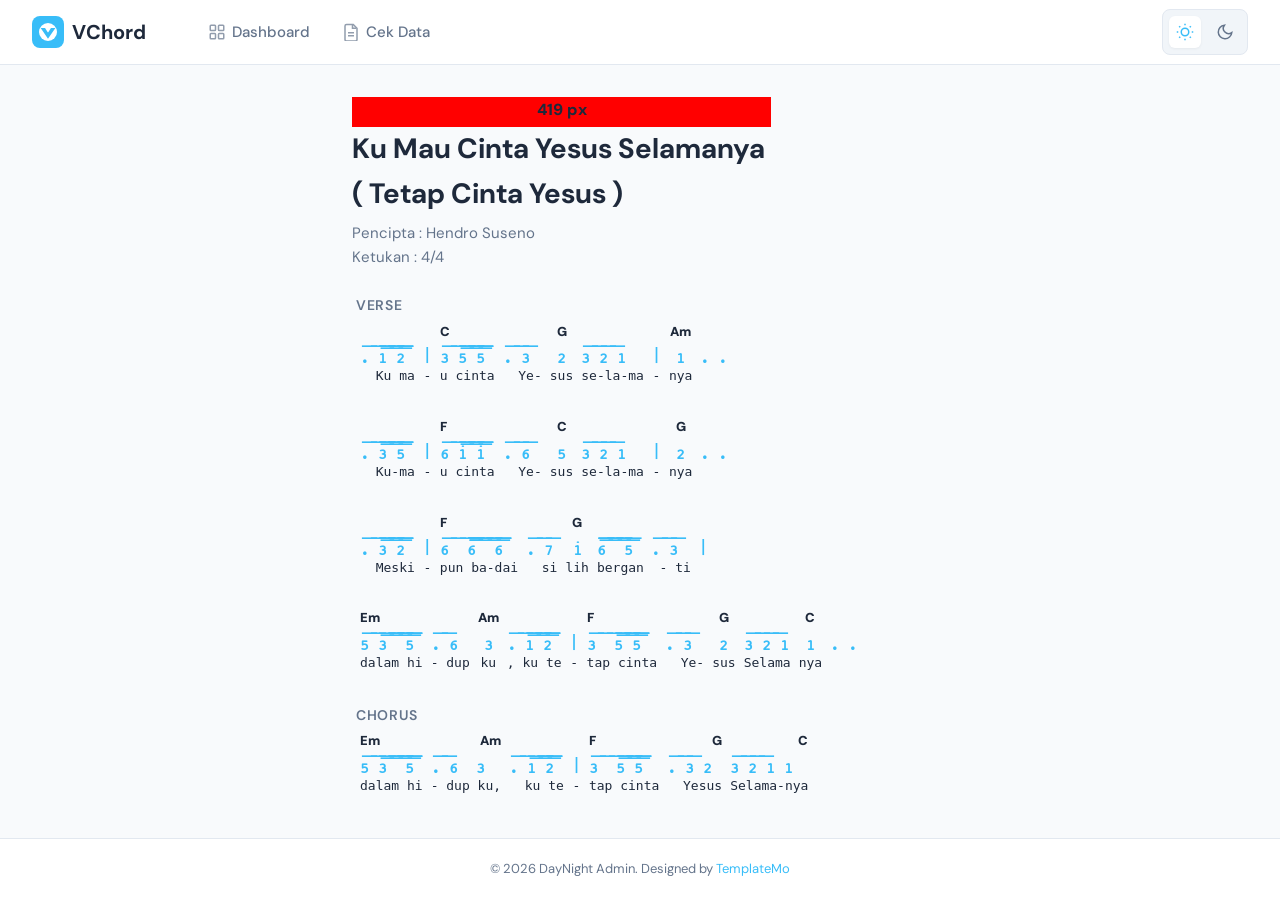
<file: index.html>
<!DOCTYPE html>
<html lang="en">

<head>
    <meta charset="UTF-8">
    <meta name="viewport" content="width=device-width, initial-scale=1.0">
    <title>VChord</title>
    <script>if (localStorage.getItem("daynight-theme") === "carbon") { document.documentElement.classList.add("carbon"); }</script>
    <link rel="stylesheet" href="css/templatemo-daynight-style.css">
    <link rel="stylesheet" href="css/style.css">
    <!-- TemplateMo 608 DayNight Admin https://templatemo.com/tm-608-daynight-admin -->
</head>

<body>

    <div id="modalOverlay" class="modal-overlay">
        <div class="modal">
            <div class="modal-header">
                <div class="modal-header-left">
                    <h2>Cek Data</h2>
                </div>
                <div class="modal-header-right">
                    <button id="closeModalBtn" class="modal-close">
                        X
                    </button>
                </div>
            </div>
            <div class="modal-body">

                <table id="checker" border="2">
                    <tr>
                        <td>Nama</td>
                        <td>Hasil</td>
                    </tr>
                </table>
            </div>
            <div class="modal-footer">
            </div>
        </div>
    </div>

    <!-- Mobile Menu Overlay -->
    <div class="mobile-menu-overlay"></div>

    <!-- Mobile Menu -->
    <div class="mobile-menu">
        <div class="mobile-menu-header">
            <a href="index.html" class="logo">
                <img src="images/logo.svg" alt="VChord Logo" style="width: 24px; height: 24px;">
                VChord
            </a>
            <button class="mobile-menu-close" onclick="closeMobileMenu()">
                <svg viewBox="0 0 24 24" fill="none" stroke="currentColor" stroke-width="2">
                    <line x1="18" y1="6" x2="6" y2="18" />
                    <line x1="6" y1="6" x2="18" y2="18" />
                </svg>
            </button>
        </div>
        <nav class="mobile-menu-nav">
            <a href="index.html">
                <svg viewBox="0 0 24 24" fill="none" stroke="currentColor" stroke-width="2">
                    <rect x="3" y="3" width="7" height="7" rx="1" />
                    <rect x="14" y="3" width="7" height="7" rx="1" />
                    <rect x="3" y="14" width="7" height="7" rx="1" />
                    <rect x="14" y="14" width="7" height="7" rx="1" />
                </svg>
                Dashboard
            </a>

            <button id="openModalBtn1" class="modal-button nav-btn">
                <svg viewBox="0 0 24 24" fill="none" stroke="currentColor" stroke-width="2">
                    <!-- bentuk kertas -->
                    <path d="M6 2h9l5 5v15a2 2 0 0 1-2 2H6a2 2 0 0 1-2-2V4a2 2 0 0 1 2-2z" />

                    <!-- lipatan pojok -->
                    <polyline points="14,2 14,7 19,7" />

                    <!-- garis isi dokumen -->
                    <line x1="8" y1="13" x2="16" y2="13" />
                    <line x1="8" y1="17" x2="16" y2="17" />
                </svg> Cek Data
            </button>
        </nav>
    </div>

    <div class="app-container">
        <!-- Top Navigation -->
        <nav class="top-nav">
            <div class="nav-container">
                <div class="nav-left">
                    <a href="#" class="logo">
                        <div class="logo-icon">
                            <img src="images/logo.svg" alt="VChord Logo" style="width: 24px; height: 24px;">
                        </div>
                        VChord
                    </a>
                    <div class="nav-menu">
                        <div class="nav-item">
                            <a href="index.html" class="nav-link"><svg viewBox="0 0 24 24" fill="none"
                                    stroke="currentColor" stroke-width="2">
                                    <rect x="3" y="3" width="7" height="7" rx="1" />
                                    <rect x="14" y="3" width="7" height="7" rx="1" />
                                    <rect x="3" y="14" width="7" height="7" rx="1" />
                                    <rect x="14" y="14" width="7" height="7" rx="1" />
                                </svg>Dashboard</a>
                        </div>
                        <div class="nav-item">
                            <button id="openModalBtn" class="modal-button nav-link">
                                <svg viewBox="0 0 24 24" fill="none" stroke="currentColor" stroke-width="2">
                                    <!-- bentuk kertas -->
                                    <path d="M6 2h9l5 5v15a2 2 0 0 1-2 2H6a2 2 0 0 1-2-2V4a2 2 0 0 1 2-2z" />

                                    <!-- lipatan pojok -->
                                    <polyline points="14,2 14,7 19,7" />

                                    <!-- garis isi dokumen -->
                                    <line x1="8" y1="13" x2="16" y2="13" />
                                    <line x1="8" y1="17" x2="16" y2="17" />
                                </svg>
                                Cek Data
                            </button>
                        </div>
                    </div>
                </div>
                <div class="nav-right">
                    <div class="theme-toggle">
                        <button class="theme-btn theme-btn-snow active" onclick="setTheme('snow')"
                            title="Snow Edition"><svg viewBox="0 0 24 24" fill="none" stroke="currentColor"
                                stroke-width="2">
                                <circle cx="12" cy="12" r="5" />
                                <line x1="12" y1="1" x2="12" y2="3" />
                                <line x1="12" y1="21" x2="12" y2="23" />
                                <line x1="4.22" y1="4.22" x2="5.64" y2="5.64" />
                                <line x1="18.36" y1="18.36" x2="19.78" y2="19.78" />
                                <line x1="1" y1="12" x2="3" y2="12" />
                                <line x1="21" y1="12" x2="23" y2="12" />
                                <line x1="4.22" y1="19.78" x2="5.64" y2="18.36" />
                                <line x1="18.36" y1="5.64" x2="19.78" y2="4.22" />
                            </svg></button>
                        <button class="theme-btn theme-btn-carbon" onclick="setTheme('carbon')"
                            title="Carbon Edition"><svg viewBox="0 0 24 24" fill="none" stroke="currentColor"
                                stroke-width="2">
                                <path d="M21 12.79A9 9 0 1 1 11.21 3 7 7 0 0 0 21 12.79z" />
                            </svg></button>
                    </div>
                    <button class="mobile-menu-btn" onclick="toggleMobileMenu()"><svg viewBox="0 0 24 24" fill="none"
                            stroke="currentColor" stroke-width="2">
                            <line x1="3" y1="12" x2="21" y2="12" />
                            <line x1="3" y1="6" x2="21" y2="6" />
                            <line x1="3" y1="18" x2="21" y2="18" />
                        </svg></button>
                </div>
            </div>
        </nav>

        <!-- Main Content -->
        <main class="main-content" id="main-content">

        </main>

        <!-- Footer -->
        <footer class="footer">
            <p>&copy; 2026 DayNight Admin. Designed by <a href="https://www.templatemo.com" target="_blank"
                    rel="nofollow">TemplateMo</a></p>
        </footer>
    </div>

    <script src="js/templatemo-daynight-script.js"></script>
    <script>
        const deviceWidth = window.innerWidth;
        loadPage('songs/Kumau Cinta Yesus Selamanya.html');
        function loadPage(page) {
            fetch(page)
                .then(res => res.text())
                .then(html => {
                    const main = document.getElementById('main-content');
                    main.innerHTML = html;

                    // ⬇️ tunggu render selesai
                    requestAnimationFrame(() => {
                        autoScaleMain();
                    });
                });
        }

        const observer = new MutationObserver(() => {
            autoScaleMain();
        });

        observer.observe(document.getElementById("main-content"), {
            childList: true,
            subtree: true
        });

        function autoScaleMain() {
            const table = document.getElementById("table-not-angka");

            const tableWidth = table.offsetWidth;

            checkConsole("Panjang Tabel Chord", tableWidth);
            checkConsole("Panjang Main Content", deviceWidth);

            if (tableWidth > deviceWidth) {
                table.style.transform = `scale(0.76)`;
                table.style.transformOrigin = "top left";
            } else {
                table.style.transform = "scale(1)";
            }
        }

        const body = document.body;
        const openBtn = document.getElementById("openModalBtn");
        const openBtn1 = document.getElementById("openModalBtn1");
        const closeBtn = document.getElementById("closeModalBtn");
        const overlay = document.getElementById("modalOverlay");

        openBtn1.onclick = () => {
            overlay.classList.add("show");
        };
        openBtn.onclick = () => {
            overlay.classList.add("show");
        };

        closeBtn.onclick = () => {
            overlay.classList.remove("show");
        };

        // klik di luar modal untuk menutup
        overlay.onclick = (e) => {
            if (e.target === overlay) {
                overlay.classList.remove("show");
            }
        };

        document.addEventListener("keydown", (e) => {
            if (e.key === "Escape") {
                const overlay = document.getElementById("modalOverlay");

                if (overlay.classList.contains("show")) {
                    overlay.classList.remove("show");
                }
            }
        });

        function checkConsole(nama, hasil){
            const table = document.getElementById("checker");
            const row = table.insertRow();
            const cell1 = row.insertCell(0);
            const cell2 = row.insertCell(1);
            cell1.textContent = nama;
            cell2.textContent = hasil;
        }
    </script>
</body>

</html>
</file>
<file: css/templatemo-daynight-style.css>
/* ========================================
   DayNight Admin - Flat/Minimal Dashboard
   Snow Edition (Light) / Carbon Edition (Dark)
   ======================================== */
   
/*

TemplateMo 608 DayNight Admin

https://templatemo.com/tm-608-daynight-admin

*/

@import url('https://fonts.googleapis.com/css2?family=DM+Sans:wght@400;500;600;700&display=swap');

* {
    margin: 0;
    padding: 0;
    box-sizing: border-box;
}

/* ===== CSS Variables - Snow Edition (Default) ===== */
:root {
    --bg-primary: #FFFFFF;
    --bg-secondary: #F8FAFC;
    --bg-surface: #F1F5F9;
    --border-color: #E2E8F0;
    --text-primary: #1E293B;
    --text-secondary: #64748B;
    --accent: #38BDF8;
    --accent-hover: #0EA5E9;
    --accent-light: rgba(56, 189, 248, 0.1);
    --success: #22C55E;
    --warning: #F59E0B;
    --danger: #EF4444;
    --shadow: 0 1px 3px rgba(0, 0, 0, 0.05);
    --shadow-md: 0 4px 12px rgba(0, 0, 0, 0.05);
    --transition: all 0.2s ease;
}

/* ===== Carbon Edition (Dark Mode) ===== */
/* Applied to html for instant load, and body for JS toggle */
html.carbon,
body.carbon {
    --bg-primary: #0F0F0F;
    --bg-secondary: #171717;
    --bg-surface: #1F1F1F;
    --border-color: #2E2E2E;
    --text-primary: #F5F5F5;
    --text-secondary: #A3A3A3;
    --accent: #38BDF8;
    --accent-hover: #7DD3FC;
    --accent-light: rgba(56, 189, 248, 0.15);
    --shadow: 0 1px 3px rgba(0, 0, 0, 0.3);
    --shadow-md: 0 4px 12px rgba(0, 0, 0, 0.4);
}

/* Ensure html inherits theme background for instant paint */
html {
    background: var(--bg-secondary);
}

/* ===== Base Styles ===== */
html {
    scroll-behavior: smooth;
}

body {
    font-family: 'DM Sans', -apple-system, BlinkMacSystemFont, sans-serif;
    background: var(--bg-secondary);
    color: var(--text-primary);
    min-height: 100vh;
    line-height: 1.6;
    transition: var(--transition);
}

a {
    text-decoration: none;
    color: inherit;
}

button {
    font-family: inherit;
    cursor: pointer;
    border: none;
    background: none;
    color: var(--text-primary);
}

input, select, textarea {
    font-family: inherit;
    font-size: 0.9375rem;
}

/* ===== Layout ===== */
.app-container {
    min-height: 100vh;
    display: flex;
    flex-direction: column;
}

.main-content {
    flex: 1;
    padding: 2rem;
    max-width: 1400px;
    margin: 0 auto;
    width: 100%;
}

/* ===== Top Navigation ===== */
.top-nav {
    background: var(--bg-primary);
    border-bottom: 1px solid var(--border-color);
    position: sticky;
    top: 0;
    z-index: 100;
    transition: var(--transition);
}

.nav-container {
    max-width: 1400px;
    margin: 0 auto;
    padding: 0 2rem;
    display: flex;
    align-items: center;
    justify-content: space-between;
    height: 64px;
}

.nav-left {
    display: flex;
    align-items: center;
    gap: 3rem;
}

.logo {
    font-size: 1.25rem;
    font-weight: 700;
    color: var(--text-primary);
    display: flex;
    align-items: center;
    gap: 0.5rem;
}

.logo-icon {
    width: 32px;
    height: 32px;
    background: var(--accent);
    border-radius: 8px;
    display: flex;
    align-items: center;
    justify-content: center;
}

.logo-icon svg {
    width: 18px;
    height: 18px;
    fill: white;
}

/* ===== Navigation Menu ===== */
.nav-menu {
    display: flex;
    align-items: center;
    gap: 0.25rem;
}

.nav-item {
    position: relative;
}

.nav-link {
    display: flex;
    align-items: center;
    gap: 0.375rem;
    padding: 0.5rem 0.875rem;
    color: var(--text-secondary);
    font-size: 0.9375rem;
    font-weight: 500;
    border-radius: 6px;
    transition: var(--transition);
}

.nav-link:hover {
    color: var(--text-primary);
    background: var(--bg-surface);
}

.nav-link.active {
    color: var(--accent);
    background: var(--accent-light);
}

.nav-link svg {
    width: 18px;
    height: 18px;
    opacity: 0.7;
}

.dropdown-arrow {
    width: 12px !important;
    height: 12px !important;
    transition: transform 0.2s ease;
}

/* ===== Dropdown Menu ===== */
.dropdown-menu {
    position: absolute;
    top: 100%;
    left: 0;
    margin-top: 0.5rem;
    background: var(--bg-primary);
    border: 1px solid var(--border-color);
    border-radius: 8px;
    box-shadow: var(--shadow-md);
    min-width: 200px;
    opacity: 0;
    visibility: hidden;
    transform: translateY(-8px);
    transition: all 0.2s ease;
    z-index: 200;
}

.nav-item:hover .dropdown-menu {
    opacity: 1;
    visibility: visible;
    transform: translateY(0);
}

.nav-item:hover .dropdown-arrow {
    transform: rotate(180deg);
}

.dropdown-menu a {
    display: block;
    padding: 0.625rem 1rem;
    color: var(--text-secondary);
    font-size: 0.875rem;
    transition: var(--transition);
}

.dropdown-menu a:hover {
    color: var(--text-primary);
    background: var(--bg-surface);
}

.dropdown-menu a:first-child {
    border-radius: 8px 8px 0 0;
}

.dropdown-menu a:last-child {
    border-radius: 0 0 8px 8px;
}

/* ===== Nav Right ===== */
.nav-right {
    display: flex;
    align-items: center;
    gap: 1rem;
}

/* ===== Theme Toggle ===== */
.theme-toggle {
    display: flex;
    align-items: center;
    gap: 0.5rem;
    padding: 0.375rem;
    background: var(--bg-surface);
    border-radius: 8px;
    border: 1px solid var(--border-color);
}

.theme-btn {
    display: flex;
    align-items: center;
    justify-content: center;
    width: 32px;
    height: 32px;
    border-radius: 6px;
    color: var(--text-secondary);
    transition: var(--transition);
}

.theme-btn:hover {
    color: var(--text-primary);
}

.theme-btn.active {
    background: var(--bg-primary);
    color: var(--accent);
    box-shadow: var(--shadow);
}

.theme-btn svg {
    width: 18px;
    height: 18px;
}

/* ===== User Menu ===== */
.user-menu {
    display: flex;
    align-items: center;
    gap: 0.75rem;
    padding: 0.375rem 0.75rem 0.375rem 0.375rem;
    background: var(--bg-surface);
    border-radius: 8px;
    border: 1px solid var(--border-color);
    cursor: pointer;
    transition: var(--transition);
}

.user-menu:hover {
    border-color: var(--accent);
}

.user-avatar {
    width: 32px;
    height: 32px;
    border-radius: 6px;
    background: linear-gradient(135deg, var(--accent), var(--accent-hover));
    display: flex;
    align-items: center;
    justify-content: center;
    color: white;
    font-weight: 600;
    font-size: 0.875rem;
}

.user-name {
    font-size: 0.875rem;
    font-weight: 500;
    color: var(--text-primary);
}

/* Logout Button */
.btn-logout {
    display: flex;
    align-items: center;
    justify-content: center;
    width: 36px;
    height: 36px;
    border-radius: 8px;
    color: var(--text-secondary);
    transition: var(--transition);
}

.btn-logout:hover {
    background: rgba(239, 68, 68, 0.1);
    color: var(--danger);
}

.btn-logout svg {
    width: 18px;
    height: 18px;
}

/* ===== Page Header ===== */
.page-header {
    margin-bottom: 2rem;
}

.greeting {
    font-size: 1.75rem;
    font-weight: 700;
    color: var(--text-primary);
    margin-bottom: 0.25rem;
}

.greeting-sub {
    color: var(--text-secondary);
    font-size: 0.9375rem;
}

/* ===== Cards ===== */
.card {
    background: var(--bg-primary);
    border: 1px solid var(--border-color);
    border-radius: 12px;
    padding: 1.5rem;
    transition: var(--transition);
    overflow: hidden;
}

.card:hover {
    box-shadow: var(--shadow-md);
}

.card-header {
    display: flex;
    align-items: center;
    justify-content: space-between;
    margin-bottom: 1.25rem;
}

.card-title {
    font-size: 1rem;
    font-weight: 600;
    color: var(--text-primary);
}

.card-subtitle {
    font-size: 0.8125rem;
    color: var(--text-secondary);
    margin-top: 0.125rem;
}

/* ===== Stats Grid ===== */
.stats-grid {
    display: grid;
    grid-template-columns: repeat(4, 1fr);
    gap: 1.5rem;
    margin-bottom: 2rem;
}

.stat-card {
    background: var(--bg-primary);
    border: 1px solid var(--border-color);
    border-radius: 12px;
    padding: 1.25rem;
    transition: var(--transition);
}

.stat-card:hover {
    border-color: var(--accent);
}

.stat-label {
    font-size: 0.8125rem;
    color: var(--text-secondary);
    margin-bottom: 0.5rem;
}

.stat-value {
    font-size: 1.75rem;
    font-weight: 700;
    color: var(--text-primary);
    margin-bottom: 0.5rem;
}

.stat-change {
    display: flex;
    align-items: center;
    gap: 0.25rem;
    font-size: 0.8125rem;
    font-weight: 500;
}

.stat-change.positive {
    color: var(--success);
}

.stat-change.negative {
    color: var(--danger);
}

.stat-change svg {
    width: 14px;
    height: 14px;
}

/* ===== Date Range Picker ===== */
.date-picker {
    display: flex;
    align-items: center;
    gap: 0.25rem;
    background: var(--bg-surface);
    border: 1px solid var(--border-color);
    border-radius: 8px;
    padding: 0.25rem;
}

.date-btn {
    padding: 0.5rem 0.875rem;
    font-size: 0.8125rem;
    font-weight: 500;
    color: var(--text-secondary);
    border-radius: 6px;
    transition: var(--transition);
}

.date-btn:hover {
    color: var(--text-primary);
}

.date-btn.active {
    background: var(--bg-primary);
    color: var(--accent);
    box-shadow: var(--shadow);
}

/* ===== Pure CSS Charts ===== */
.chart-container {
    padding: 1rem 0;
}

/* Chart Scroll Container - Per Card Section */
.chart-scroll {
    overflow-x: auto;
    -webkit-overflow-scrolling: touch;
    padding-bottom: 0.5rem;
}

.chart-scroll::-webkit-scrollbar {
    height: 8px;
}

.chart-scroll::-webkit-scrollbar-track {
    background: var(--bg-surface);
    border-radius: 4px;
}

.chart-scroll::-webkit-scrollbar-thumb {
    background: var(--border-color);
    border-radius: 4px;
}

.chart-scroll::-webkit-scrollbar-thumb:hover {
    background: var(--text-secondary);
}

.chart-scroll-inner {
    min-width: 600px;
}

/* Card content scroll wrapper */
.card-scroll {
    overflow-x: auto;
    -webkit-overflow-scrolling: touch;
    padding-bottom: 0.5rem;
}

.card-scroll::-webkit-scrollbar {
    height: 8px;
}

.card-scroll::-webkit-scrollbar-track {
    background: var(--bg-surface);
    border-radius: 4px;
}

.card-scroll::-webkit-scrollbar-thumb {
    background: var(--border-color);
    border-radius: 4px;
}

.card-scroll-inner {
    min-width: 500px;
}

/* Bar Chart */
.bar-chart {
    display: flex;
    align-items: flex-end;
    justify-content: space-between;
    height: 200px;
    padding: 1rem 0 1rem 3rem;
    border-bottom: 1px solid var(--border-color);
    position: relative;
}

/* Y-Axis */
.y-axis {
    position: absolute;
    left: 0;
    top: 1rem;
    bottom: 1rem;
    display: flex;
    flex-direction: column;
    justify-content: space-between;
    width: 2.5rem;
}

.y-axis-label {
    font-size: 0.6875rem;
    color: var(--text-secondary);
    text-align: right;
    padding-right: 0.5rem;
}

.y-axis-lines {
    position: absolute;
    left: 3rem;
    right: 0;
    top: 1rem;
    bottom: 1rem;
    display: flex;
    flex-direction: column;
    justify-content: space-between;
    pointer-events: none;
}

.y-axis-line {
    border-top: 1px dashed var(--border-color);
    width: 100%;
}

.bar-group {
    display: flex;
    flex-direction: column;
    align-items: center;
    gap: 0.5rem;
    flex: 1;
}

.bar-wrapper {
    display: flex;
    align-items: flex-end;
    gap: 4px;
    height: 160px;
}

.bar {
    width: 24px;
    border-radius: 4px 4px 0 0;
    transition: all 0.3s ease;
}

.bar.current {
    background: var(--accent);
}

.bar.previous {
    background: var(--border-color);
}

.bar:hover {
    opacity: 0.8;
    transform: scaleY(1.02);
    transform-origin: bottom;
}

.bar-label {
    font-size: 0.75rem;
    color: var(--text-secondary);
}

/* Line Chart */
.line-chart {
    position: relative;
    height: 200px;
    margin: 1rem 0;
}

.line-chart-svg {
    width: 100%;
    height: 100%;
}

.line-chart-path {
    fill: none;
    stroke: var(--accent);
    stroke-width: 2;
    stroke-linecap: round;
    stroke-linejoin: round;
}

.line-chart-area {
    fill: url(#gradient);
    opacity: 0.3;
}

.line-chart-dot {
    fill: var(--accent);
    stroke: var(--bg-primary);
    stroke-width: 2;
}

/* Progress Bar */
.progress-bar {
    height: 8px;
    background: var(--bg-surface);
    border-radius: 4px;
    overflow: hidden;
}

.progress-fill {
    height: 100%;
    border-radius: 4px;
    transition: width 0.5s ease;
}

.progress-fill.accent {
    background: var(--accent);
}

.progress-fill.success {
    background: var(--success);
}

.progress-fill.warning {
    background: var(--warning);
}

.progress-fill.danger {
    background: var(--danger);
}

/* Donut Chart */
.donut-chart {
    width: 120px;
    height: 120px;
    position: relative;
}

.donut-chart svg {
    width: 100%;
    height: 100%;
    transform: rotate(-90deg);
}

.donut-ring {
    fill: none;
    stroke: var(--bg-surface);
    stroke-width: 12;
}

.donut-segment {
    fill: none;
    stroke-width: 12;
    stroke-linecap: round;
    transition: stroke-dashoffset 0.5s ease;
}

.donut-center {
    position: absolute;
    top: 50%;
    left: 50%;
    transform: translate(-50%, -50%);
    text-align: center;
}

.donut-value {
    font-size: 1.25rem;
    font-weight: 700;
    color: var(--text-primary);
}

.donut-label {
    font-size: 0.6875rem;
    color: var(--text-secondary);
}

/* Chart Legend */
.chart-legend {
    display: flex;
    align-items: center;
    gap: 1.5rem;
    margin-top: 1rem;
}

.legend-item {
    display: flex;
    align-items: center;
    gap: 0.5rem;
    font-size: 0.8125rem;
    color: var(--text-secondary);
}

.legend-dot {
    width: 10px;
    height: 10px;
    border-radius: 50%;
}

.legend-dot.current {
    background: var(--accent);
}

.legend-dot.previous {
    background: var(--border-color);
}

/* ===== Activity Feed ===== */
.activity-feed {
    display: flex;
    flex-direction: column;
}

.activity-item {
    display: flex;
    gap: 1rem;
    padding: 1rem 0;
    border-bottom: 1px solid var(--border-color);
}

.activity-item:last-child {
    border-bottom: none;
}

.activity-icon {
    width: 36px;
    height: 36px;
    border-radius: 8px;
    display: flex;
    align-items: center;
    justify-content: center;
    flex-shrink: 0;
}

.activity-icon.blue {
    background: var(--accent-light);
    color: var(--accent);
}

.activity-icon.green {
    background: rgba(34, 197, 94, 0.1);
    color: var(--success);
}

.activity-icon.orange {
    background: rgba(245, 158, 11, 0.1);
    color: var(--warning);
}

.activity-icon svg {
    width: 18px;
    height: 18px;
}

.activity-content {
    flex: 1;
}

.activity-text {
    font-size: 0.875rem;
    color: var(--text-primary);
    margin-bottom: 0.25rem;
}

.activity-text strong {
    font-weight: 600;
}

.activity-time {
    font-size: 0.75rem;
    color: var(--text-secondary);
}

/* ===== Two Column Layout ===== */
.two-col {
    display: grid;
    grid-template-columns: 1fr 1fr;
    gap: 1.5rem;
}

/* ===== Buttons ===== */
.btn {
    display: inline-flex;
    align-items: center;
    justify-content: center;
    gap: 0.5rem;
    padding: 0.625rem 1.25rem;
    font-size: 0.875rem;
    font-weight: 500;
    border-radius: 8px;
    transition: var(--transition);
}

.btn svg {
    width: 16px;
    height: 16px;
}

.btn-primary {
    background: var(--accent);
    color: white;
}

.btn-primary:hover {
    background: var(--accent-hover);
}

.btn-secondary {
    background: var(--bg-surface);
    color: var(--text-primary);
    border: 1px solid var(--border-color);
}

.btn-secondary:hover {
    border-color: var(--accent);
    color: var(--accent);
}

.btn-ghost {
    color: var(--text-secondary);
}

.btn-ghost:hover {
    color: var(--accent);
    background: var(--accent-light);
}

/* ===== Form Elements ===== */
.form-group {
    margin-bottom: 1.25rem;
}

.form-label {
    display: block;
    font-size: 0.8125rem;
    font-weight: 500;
    color: var(--text-secondary);
    margin-bottom: 0.5rem;
}

.form-input {
    width: 100%;
    padding: 0.75rem 1rem;
    background: var(--bg-surface);
    border: 1px solid var(--border-color);
    border-radius: 8px;
    color: var(--text-primary);
    transition: var(--transition);
}

.form-input:hover {
    border-color: var(--text-secondary);
}

.form-input:focus {
    outline: none;
    border-color: var(--accent);
    box-shadow: 0 0 0 3px var(--accent-light);
}

.form-input::placeholder {
    color: var(--text-secondary);
}

/* ===== Tables ===== */
.table-container {
    overflow-x: auto;
}

table {
    width: 100%;
    border-collapse: collapse;
}

th, td {
    padding: 1rem;
    text-align: left;
    border-bottom: 1px solid var(--border-color);
}

th {
    font-size: 0.75rem;
    font-weight: 600;
    text-transform: uppercase;
    letter-spacing: 0.05em;
    color: var(--text-secondary);
    background: var(--bg-surface);
}

td {
    font-size: 0.875rem;
    color: var(--text-primary);
}

tr:hover td {
    background: var(--bg-surface);
}

/* ===== Badges ===== */
.badge {
    display: inline-flex;
    align-items: center;
    padding: 0.25rem 0.625rem;
    font-size: 0.75rem;
    font-weight: 500;
    border-radius: 6px;
}

.badge-blue {
    background: var(--accent-light);
    color: var(--accent);
}

.badge-green {
    background: rgba(34, 197, 94, 0.1);
    color: var(--success);
}

.badge-orange {
    background: rgba(245, 158, 11, 0.1);
    color: var(--warning);
}

.badge-red {
    background: rgba(239, 68, 68, 0.1);
    color: var(--danger);
}

/* ===== Avatar Group ===== */
.avatar-group {
    display: flex;
}

.avatar {
    width: 28px;
    height: 28px;
    border-radius: 50%;
    border: 2px solid var(--bg-primary);
    margin-left: -8px;
    background: var(--bg-surface);
    display: flex;
    align-items: center;
    justify-content: center;
    font-size: 0.6875rem;
    font-weight: 600;
    color: var(--text-secondary);
}

.avatar:first-child {
    margin-left: 0;
}

.avatar.blue {
    background: var(--accent);
    color: white;
}

.avatar.green {
    background: var(--success);
    color: white;
}

.avatar.orange {
    background: var(--warning);
    color: white;
}

.avatar.purple {
    background: #A855F7;
    color: white;
}

/* ===== Footer ===== */
.footer {
    background: var(--bg-primary);
    border-top: 1px solid var(--border-color);
    padding: 1.25rem 2rem;
    text-align: center;
    margin-top: auto;
}

.footer p {
    font-size: 0.8125rem;
    color: var(--text-secondary);
}

.footer a {
    color: var(--accent);
    transition: var(--transition);
}

.footer a:hover {
    color: var(--accent-hover);
}

/* ===== Kanban Board ===== */
.kanban-board {
    display: grid;
    grid-template-columns: repeat(4, 1fr);
    gap: 1.5rem;
}

.kanban-column {
    background: var(--bg-surface);
    border-radius: 12px;
    padding: 1rem;
    min-height: 400px;
}

.kanban-header {
    display: flex;
    align-items: center;
    justify-content: space-between;
    margin-bottom: 1rem;
    padding-bottom: 0.75rem;
    border-bottom: 1px solid var(--border-color);
}

.kanban-title {
    font-size: 0.8125rem;
    font-weight: 600;
    color: var(--text-primary);
}

.kanban-count {
    font-size: 0.75rem;
    color: var(--text-secondary);
    background: var(--bg-primary);
    padding: 0.125rem 0.5rem;
    border-radius: 4px;
}

.kanban-cards {
    display: flex;
    flex-direction: column;
    gap: 0.75rem;
}

.kanban-card {
    background: var(--bg-primary);
    border: 1px solid var(--border-color);
    border-radius: 8px;
    padding: 1rem;
    cursor: pointer;
    transition: var(--transition);
}

.kanban-card:hover {
    border-color: var(--accent);
    box-shadow: var(--shadow-md);
}

.kanban-card-title {
    font-size: 0.875rem;
    font-weight: 500;
    color: var(--text-primary);
    margin-bottom: 0.5rem;
}

.kanban-card-desc {
    font-size: 0.8125rem;
    color: var(--text-secondary);
    margin-bottom: 0.75rem;
    line-height: 1.4;
}

.kanban-card-footer {
    display: flex;
    align-items: center;
    justify-content: space-between;
}

.kanban-card-meta {
    display: flex;
    align-items: center;
    gap: 0.5rem;
}

/* ===== Inbox Split Pane ===== */
.inbox-container {
    display: grid;
    grid-template-columns: 380px 1fr;
    gap: 0;
    background: var(--bg-primary);
    border: 1px solid var(--border-color);
    border-radius: 12px;
    overflow: hidden;
    height: calc(100vh - 200px);
    min-height: 500px;
}

.inbox-list {
    border-right: 1px solid var(--border-color);
    overflow-y: auto;
}

.inbox-header {
    padding: 1.25rem;
    border-bottom: 1px solid var(--border-color);
    position: sticky;
    top: 0;
    background: var(--bg-primary);
    z-index: 10;
}

.inbox-search {
    display: flex;
    align-items: center;
    gap: 0.75rem;
    padding: 0.625rem 1rem;
    background: var(--bg-surface);
    border: 1px solid var(--border-color);
    border-radius: 8px;
}

.inbox-search svg {
    width: 18px;
    height: 18px;
    color: var(--text-secondary);
}

.inbox-search input {
    flex: 1;
    border: none;
    background: none;
    color: var(--text-primary);
    outline: none;
}

.inbox-search input::placeholder {
    color: var(--text-secondary);
}

.message-list {
    display: flex;
    flex-direction: column;
}

.message-item {
    display: flex;
    gap: 0.75rem;
    padding: 1rem 1.25rem;
    border-bottom: 1px solid var(--border-color);
    cursor: pointer;
    transition: var(--transition);
}

.message-item:hover {
    background: var(--bg-surface);
}

.message-item.active {
    background: var(--accent-light);
    border-left: 3px solid var(--accent);
}

.message-item.unread .message-sender {
    font-weight: 600;
}

.message-avatar {
    width: 40px;
    height: 40px;
    border-radius: 50%;
    background: var(--accent);
    display: flex;
    align-items: center;
    justify-content: center;
    color: white;
    font-weight: 600;
    font-size: 0.875rem;
    flex-shrink: 0;
}

.message-content {
    flex: 1;
    min-width: 0;
}

.message-header {
    display: flex;
    align-items: center;
    justify-content: space-between;
    margin-bottom: 0.25rem;
}

.message-sender {
    font-size: 0.875rem;
    color: var(--text-primary);
}

.message-time {
    font-size: 0.75rem;
    color: var(--text-secondary);
}

.message-subject {
    font-size: 0.8125rem;
    color: var(--text-primary);
    margin-bottom: 0.25rem;
    white-space: nowrap;
    overflow: hidden;
    text-overflow: ellipsis;
}

.message-preview {
    font-size: 0.8125rem;
    color: var(--text-secondary);
    white-space: nowrap;
    overflow: hidden;
    text-overflow: ellipsis;
}

/* Message View */
.message-view {
    display: flex;
    flex-direction: column;
    height: 100%;
	overflow: auto;
}

.message-view-header {
    padding: 1.25rem;
    border-bottom: 1px solid var(--border-color);
}

.message-view-subject {
    font-size: 1.25rem;
    font-weight: 600;
    color: var(--text-primary);
    margin-bottom: 0.75rem;
}

.message-view-meta {
    display: flex;
    align-items: center;
    gap: 1rem;
}

.message-view-sender {
    display: flex;
    align-items: center;
    gap: 0.75rem;
}

.message-view-sender-name {
    font-size: 0.875rem;
    font-weight: 500;
    color: var(--text-primary);
}

.message-view-sender-email {
    font-size: 0.8125rem;
    color: var(--text-secondary);
}

.message-view-date {
    font-size: 0.8125rem;
    color: var(--text-secondary);
    margin-left: auto;
}

.message-view-body {
    flex: 1;
    padding: 1.5rem;
    overflow-y: auto;
}

.message-view-body p {
    margin-bottom: 1rem;
    line-height: 1.7;
    color: var(--text-primary);
}

.message-view-reply {
    padding: 1.25rem;
    border-top: 1px solid var(--border-color);
}

.reply-input {
    width: 100%;
    padding: 1rem;
    background: var(--bg-surface);
    border: 1px solid var(--border-color);
    border-radius: 8px;
    color: var(--text-primary);
    resize: none;
    min-height: 100px;
}

.reply-input:focus {
    outline: none;
    border-color: var(--accent);
}

.reply-actions {
    display: flex;
    justify-content: flex-end;
    gap: 0.75rem;
    margin-top: 0.75rem;
}

/* ===== Settings Page ===== */
.settings-nav {
    display: flex;
    gap: 0.5rem;
    margin-bottom: 2rem;
    padding-bottom: 1rem;
    border-bottom: 1px solid var(--border-color);
}

.settings-nav-link {
    padding: 0.5rem 1rem;
    font-size: 0.875rem;
    font-weight: 500;
    color: var(--text-secondary);
    border-radius: 6px;
    transition: var(--transition);
}

.settings-nav-link:hover {
    color: var(--text-primary);
    background: var(--bg-surface);
}

.settings-nav-link.active {
    color: var(--accent);
    background: var(--accent-light);
}

.settings-section {
    margin-bottom: 2.5rem;
}

.settings-title {
    font-size: 1.125rem;
    font-weight: 600;
    color: var(--text-primary);
    margin-bottom: 0.5rem;
}

.settings-desc {
    font-size: 0.875rem;
    color: var(--text-secondary);
    margin-bottom: 1.5rem;
}

.settings-row {
    display: flex;
    align-items: center;
    justify-content: space-between;
    padding: 1rem 0;
    border-bottom: 1px solid var(--border-color);
}

.settings-row:last-child {
    border-bottom: none;
}

.settings-row-info {
    flex: 1;
}

.settings-row-label {
    font-size: 0.9375rem;
    font-weight: 500;
    color: var(--text-primary);
    margin-bottom: 0.25rem;
}

.settings-row-desc {
    font-size: 0.8125rem;
    color: var(--text-secondary);
}

/* Toggle Switch */
.toggle {
    position: relative;
    width: 44px;
    height: 24px;
}

.toggle input {
    opacity: 0;
    width: 0;
    height: 0;
}

.toggle-slider {
    position: absolute;
    cursor: pointer;
    top: 0;
    left: 0;
    right: 0;
    bottom: 0;
    background: var(--bg-surface);
    border: 1px solid var(--border-color);
    border-radius: 24px;
    transition: var(--transition);
}

.toggle-slider:before {
    position: absolute;
    content: "";
    height: 18px;
    width: 18px;
    left: 2px;
    bottom: 2px;
    background: var(--text-secondary);
    border-radius: 50%;
    transition: var(--transition);
}

.toggle input:checked + .toggle-slider {
    background: var(--accent);
    border-color: var(--accent);
}

.toggle input:checked + .toggle-slider:before {
    background: white;
    transform: translateX(20px);
}

/* ===== Login Page ===== */
.login-page {
    min-height: 100vh;
    display: flex;
    align-items: center;
    justify-content: center;
    padding: 2rem;
    background: var(--bg-secondary);
}

.login-container {
    width: 100%;
    max-width: 400px;
}

.login-card {
    background: var(--bg-primary);
    border: 1px solid var(--border-color);
    border-radius: 16px;
    padding: 2.5rem;
}

.login-header {
    text-align: center;
    margin-bottom: 2rem;
}

.login-logo {
    display: flex;
    align-items: center;
    justify-content: center;
    gap: 0.75rem;
    margin-bottom: 1.5rem;
}

.login-logo .logo-icon {
    width: 48px;
    height: 48px;
}

.login-logo .logo-icon svg {
    width: 26px;
    height: 26px;
}

.login-logo span {
    font-size: 1.5rem;
    font-weight: 700;
    color: var(--text-primary);
}

.login-title {
    font-size: 1.25rem;
    font-weight: 600;
    color: var(--text-primary);
    margin-bottom: 0.5rem;
}

.login-subtitle {
    font-size: 0.9375rem;
    color: var(--text-secondary);
}

.login-form {
    margin-bottom: 1.5rem;
}

.login-form .btn-primary {
    width: 100%;
    padding: 0.875rem;
}

.login-divider {
    display: flex;
    align-items: center;
    gap: 1rem;
    margin: 1.5rem 0;
}

.login-divider span {
    font-size: 0.8125rem;
    color: var(--text-secondary);
}

.login-divider::before,
.login-divider::after {
    content: "";
    flex: 1;
    height: 1px;
    background: var(--border-color);
}

.login-footer {
    text-align: center;
    font-size: 0.875rem;
    color: var(--text-secondary);
}

.login-footer a {
    color: var(--accent);
    font-weight: 500;
}

.login-footer a:hover {
    color: var(--accent-hover);
}

.login-theme-toggle {
    position: fixed;
    top: 1.5rem;
    right: 1.5rem;
}

/* ===== Responsive ===== */
@media (max-width: 1200px) {
    .stats-grid {
        grid-template-columns: repeat(2, 1fr);
    }
    
    .two-col {
        grid-template-columns: 1fr;
    }
    
    .kanban-board {
        grid-template-columns: repeat(2, 1fr);
    }
}

@media (max-width: 992px) {
    .nav-container {
        padding: 0 1rem;
    }
    
    .nav-menu {
        display: none;
    }
    
    .main-content {
        padding: 1.5rem;
    }
    
    .inbox-container {
        grid-template-columns: 1fr;
        height: auto;
    }
    
    .inbox-list {
        border-right: none;
        border-bottom: 1px solid var(--border-color);
        max-height: 300px;
    }
}

@media (max-width: 768px) {
    .stats-grid {
        grid-template-columns: 1fr;
    }
    
    .kanban-board {
        grid-template-columns: 1fr;
    }
    
    .bar-chart {
        overflow-x: auto;
    }
    
    .date-picker {
        flex-wrap: wrap;
    }
    
    .user-name {
        display: none;
    }
}

/* ===== Settings 2-Column Layout ===== */
.settings-grid {
    display: grid;
    grid-template-columns: 1fr 1fr;
    gap: 1.5rem;
}

@media (max-width: 992px) {
    .settings-grid {
        grid-template-columns: 1fr;
    }
}

/* ===== Mobile Menu ===== */
.mobile-menu-btn {
    display: none;
    padding: 0.5rem;
    color: var(--text-primary);
}

.mobile-menu-btn svg {
    width: 24px;
    height: 24px;
}

/* Mobile Menu Overlay */
.mobile-menu-overlay {
    position: fixed;
    top: 0;
    left: 0;
    right: 0;
    bottom: 0;
    background: rgba(0, 0, 0, 0.5);
    z-index: 999;
    opacity: 0;
    visibility: hidden;
    transition: opacity 0.3s ease, visibility 0.3s ease;
}

.mobile-menu-overlay.active {
    opacity: 1;
    visibility: visible;
}

/* Mobile Menu Panel */
.mobile-menu {
    position: fixed;
    top: 0;
    right: -280px;
    width: 280px;
    height: 100vh;
    background: var(--bg-primary);
    border-left: 1px solid var(--border-color);
    z-index: 1000;
    transition: right 0.3s ease;
    display: flex;
    flex-direction: column;
}

.mobile-menu.active {
    right: 0;
}

.mobile-menu-header {
    display: flex;
    align-items: center;
    justify-content: space-between;
    padding: 1rem 1.25rem;
    border-bottom: 1px solid var(--border-color);
}

.mobile-menu-header .logo {
    font-size: 1.125rem;
}

.mobile-menu-close {
    display: flex;
    align-items: center;
    justify-content: center;
    width: 36px;
    height: 36px;
    border-radius: 8px;
    color: var(--text-secondary);
    transition: var(--transition);
}

.mobile-menu-close:hover {
    background: var(--bg-surface);
    color: var(--text-primary);
}

.mobile-menu-close svg {
    width: 20px;
    height: 20px;
}

.mobile-menu-nav {
    flex: 1;
    padding: 1rem;
    overflow-y: auto;
}

.mobile-menu-nav a {
    display: flex;
    align-items: center;
    gap: 0.75rem;
    padding: 0.875rem 1rem;
    color: var(--text-secondary);
    font-size: 0.9375rem;
    font-weight: 500;
    border-radius: 8px;
    margin-bottom: 0.25rem;
    transition: var(--transition);
}

.mobile-menu-nav a:hover {
    background: var(--bg-surface);
    color: var(--text-primary);
}

.mobile-menu-nav a.active {
    background: var(--accent-light);
    color: var(--accent);
}

.mobile-menu-nav a svg {
    width: 20px;
    height: 20px;
    opacity: 0.7;
}

.mobile-menu-footer {
    padding: 1rem 1.25rem;
    border-top: 1px solid var(--border-color);
}

.mobile-logout-btn {
    display: flex;
    align-items: center;
    gap: 0.75rem;
    width: 100%;
    padding: 0.75rem 1rem;
    margin-bottom: 1rem;
    font-size: 0.9375rem;
    font-weight: 500;
    color: var(--danger);
    background: rgba(239, 68, 68, 0.1);
    border-radius: 8px;
    transition: var(--transition);
}

.mobile-logout-btn:hover {
    background: rgba(239, 68, 68, 0.2);
}

.mobile-logout-btn svg {
    width: 20px;
    height: 20px;
}

.mobile-menu-footer .theme-toggle {
    width: 100%;
    justify-content: center;
}

@media (max-width: 992px) {
    .mobile-menu-btn {
        display: flex;
    }
}

/* ===== Scrollbar ===== */
::-webkit-scrollbar {
    width: 6px;
    height: 6px;
}

::-webkit-scrollbar-track {
    background: transparent;
}

::-webkit-scrollbar-thumb {
    background: var(--border-color);
    border-radius: 3px;
}

::-webkit-scrollbar-thumb:hover {
    background: var(--text-secondary);
}
</file>
<file: css/style.css>
@font-face {
  font-family: "KepatihanPro";
  src: url("../fonts/KepatihanPro.ttf") format("truetype");
}

.text-center {
  text-align: center !important;
}

.text-left {
  text-align: left !important;
}

.text-right {
  text-align: right !important;
}

.hide {
  display: none;
}

body.carbon .not td {
  color: yellow;
}

.not {
  font-family: "KepatihanPro", monospace;
  font-weight: 900;
}

.not td {
  color: #38BDF8;
  font-size: 15px;
  text-align: left !important;
  white-space: pre;
}

.not td.center {
  text-align: center !important;
}

.lirik {
  font-family: "Roboto Mono", monospace;
}

.lirik td {
  white-space: pre;
  font-size: 13px;
}

.chord td {
  font-weight: 900;
  font-size: 13px;
}

.no-border-table {
  border-collapse: collapse;
  table-layout: auto;
  width: auto;
}

.no-border-table td {
  padding: 0 4px;
  text-align: center;
  white-space: nowrap;
}

.no-border-table th {
  background-color: transparent;
  text-align: left;
  padding: 0 4px;
  padding-bottom: 5px;
  font-size: 14px;
}

.no-border-table,
.no-border-table tr,
.no-border-table td,
.no-border-table th {
  border: none !important;
  /* border : 1px solid red !important; */
}

.spacer td {
  height: 30px;
}

@media (max-width: 576px) {
  .spacer td {
    height: 10px;
  }

  .greeting {
    font-size: 18px;
  }

  .greeting-sub {
    font-size: 12px;
  }

  .not td {
    font-size: 12px;
  }

  .lirik td {
    font-size: 10px;
  }

  .chord td {
    font-size: 10px;
  }
}

.page-header {
  max-width: 576px;
  margin: 0 auto;
}

/* Overlay (background gelap) */
.modal-overlay {
  position: fixed;
  width: 100%;
  height: 100%;
  display: none;

  justify-content: center;
  align-items: top;
  z-index: 1000;
  background: rgba(0, 0, 0, 0.5);
  top: 0;
  left: 0;
}

.modal-overlay.show {
  display: flex !important;
}

/* Modal box */
.modal {
  transform: scale(0.8);
  transition: 0.9s;
  border-radius: 10px;
  min-width: 50%;
  max-width: 90%;
  text-align: center;
  background: var(--bg-primary);
  border: 5px solid var(--border-color);
  top: 10%
}

.modal-overlay[style*="flex"] .modal {
  transform: scale(1);
}

.modal-header {
  width: 100%;
  margin: 0 auto;
  padding: 20px;
  display: flex;
  align-items: center;
  justify-content: space-between;
  height: 64px;
  border-bottom: 5px solid var(--border-color);
}

.modal-body {
  padding: 20px;
  height: 80%;
  width: 100%;
}

.modal-footer {
  border-top: 5px solid var(--border-color);
  width: 100%;
  margin: 0 auto;
  padding: 20px;
  display: flex;
  align-items: center;
  justify-content: space-between;
  bottom: 0;
}

.modal-header-left {
  display: flex;
  align-items: center;
  gap: 3rem;
}

button.modal-close {
  color: var(--text-primary);
  background-color: var(--bg-secondary);
  border: 5px solid var(--border-color);
  padding: 5px 10px;
}
</file>
